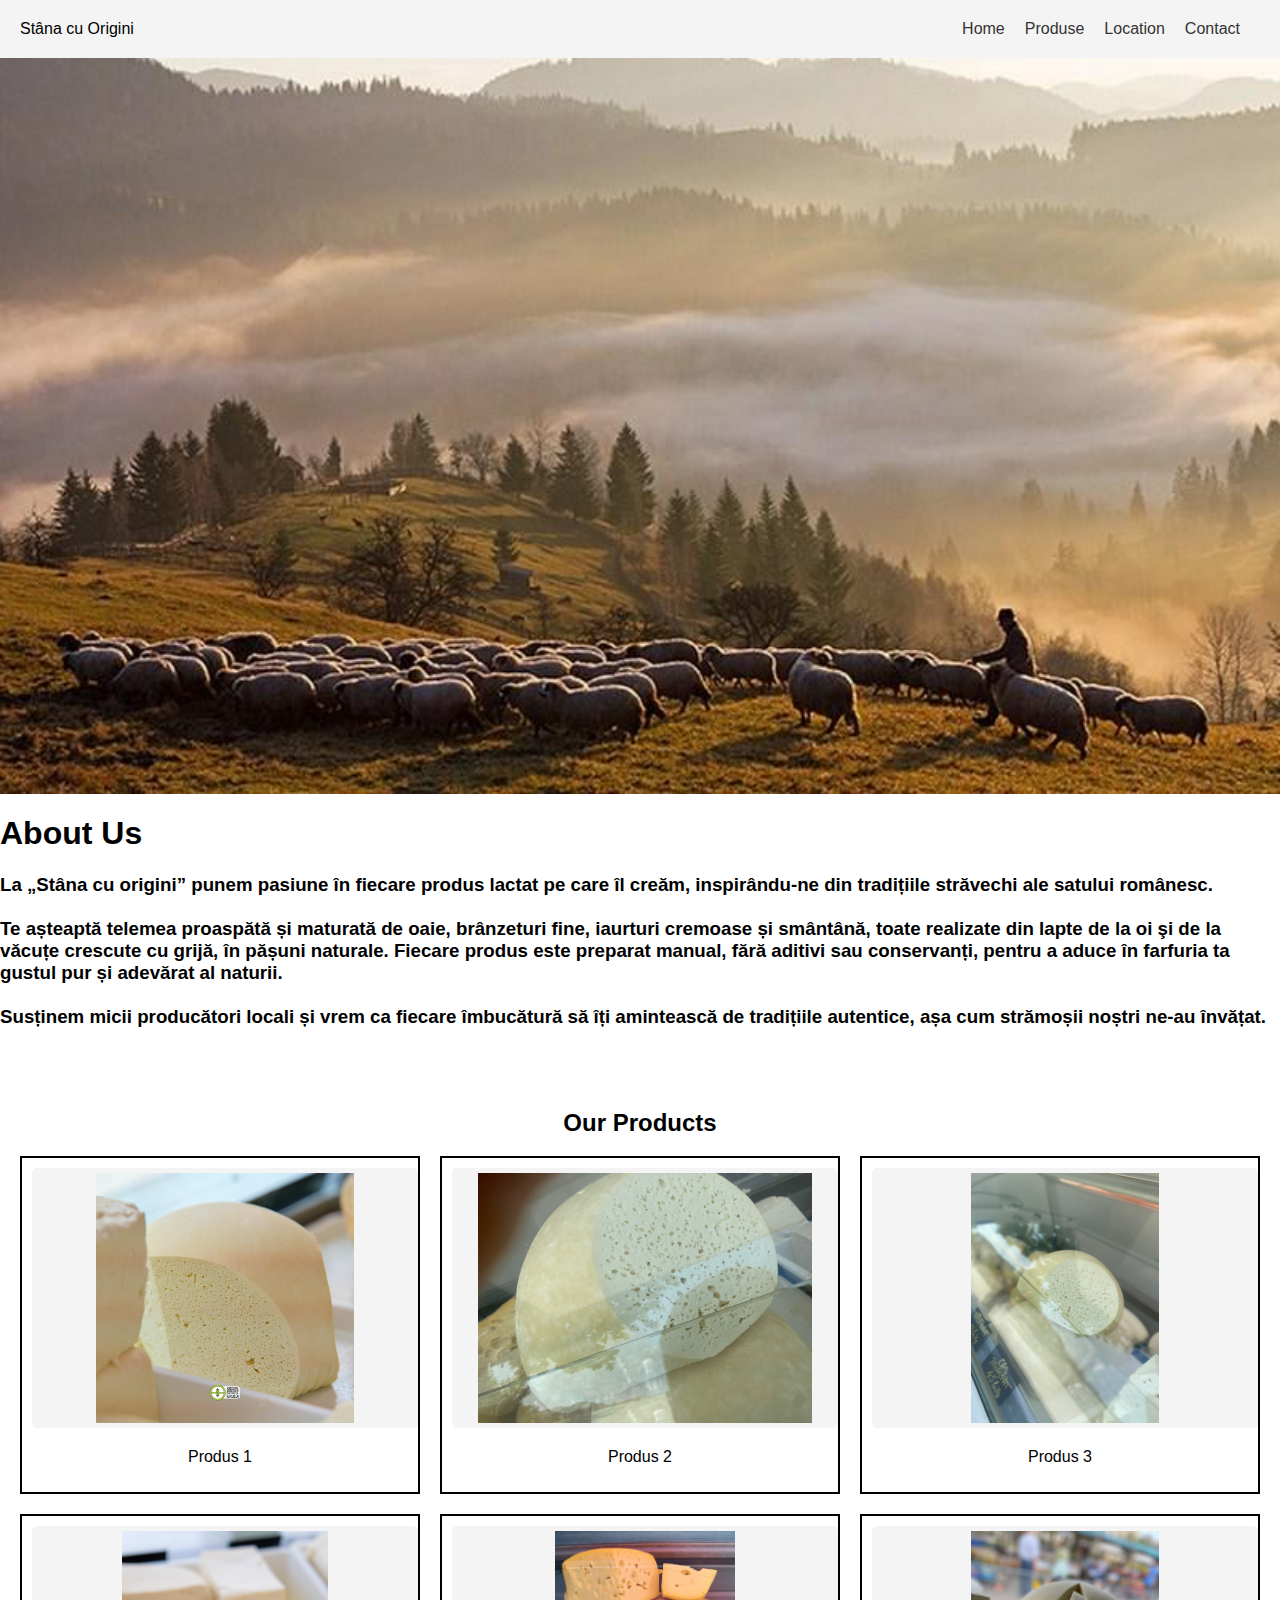
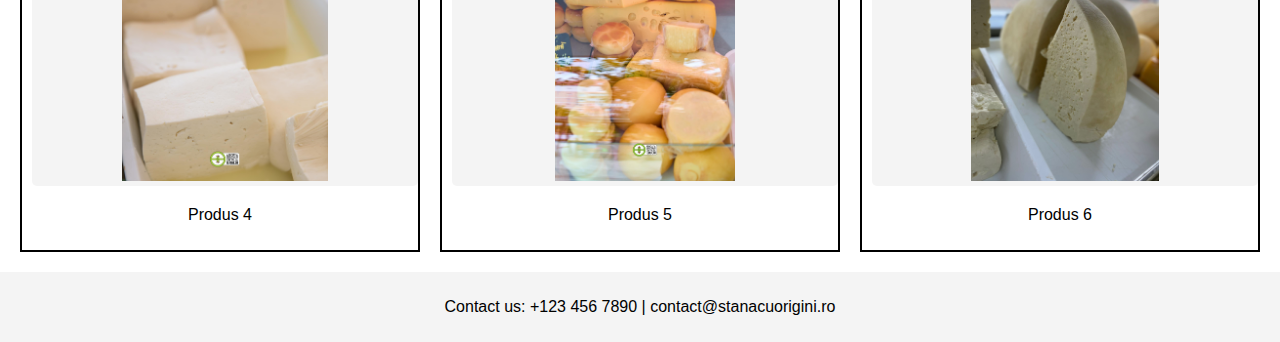
<file: index.html>
<!DOCTYPE html>
<html lang="en">
<head>
    <meta charset="UTF-8">
    <meta name="viewport" content="width=device-width, initial-scale=1.0">
    <title>Stâna cu Origini</title>
    <link rel="stylesheet" href="styles.css">
</head>
<body>
    <header>
        <div class="logo">Stâna cu Origini</div>
        <nav>
            <ul>
                <li><a href="index.html">Home</a></li>
                <li><a href="catalogue.html">Produse</a></li>
                <li><a href="location.html">Location</a></li>
                <li><a href="contact.html">Contact</a></li>
            </ul>
        </nav>
    </header>

    <!-- Hero Section -->
    <section class="hero">
        <img src="hero-image.jpg" alt="Welcome to Stâna cu Origini">
    </section>

    <!-- Description Section -->
    <section class="description">
        <h1>
            About Us
        </h1>
        <h3>
            La „Stâna cu origini” punem pasiune în fiecare produs lactat pe care îl creăm,
            inspirându-ne din tradițiile străvechi ale satului românesc.
            <br><br>
            Te așteaptă telemea proaspătă și maturată de oaie, brânzeturi fine,
            iaurturi cremoase și smântână, toate realizate din lapte de la oi şi de la vǎcuțe crescute cu grijă,
            în pășuni naturale. Fiecare produs este preparat manual, fără aditivi sau conservanți,
            pentru a aduce în farfuria ta gustul pur și adevărat al naturii.
            <br><br>
            Susținem micii producători locali și vrem ca fiecare îmbucătură să îți amintească de tradițiile autentice,
            așa cum strămoșii noștri ne-au învățat.
            <br><br>
        </h3>
    </section>

    <!-- Produs Showcase -->
    <section class="product-showcase">
        <h2>Our Products</h2>
        <div class="product-gallery">
            <!-- Repeat these blocks for 6 items -->
            <div class="product-item">
                <img src="produs 1.jpg" alt="Produs 1">
                <p>Produs 1</p>
            </div>
            <div class="product-item">
                <img src="p2.jpg" alt="Produs 2">
                <p>Produs 2</p>
            </div>
            <div class="product-item">
                <img src="p3.jpg" alt="Produs 3">
                <p>Produs 3</p>
            </div>
            <div class="product-item">
                <img src="p4.jpg" alt="Produs 4">
                <p>Produs 4</p>
            </div>
            <div class="product-item">
                <img src="p5.jpg" alt="Produs 5">
                <p>Produs 5</p>
            </div>
            <div class="product-item">
                <img src="p6.jpg" alt="Produs 6">
                <p>Produs 6</p>
            </div>
        </div>
    </section>

    <!-- Footer -->
    <footer>
        <p>Contact us: +123 456 7890 | contact@stanacuorigini.ro</p>
    </footer>
</body>
</html>
</file>
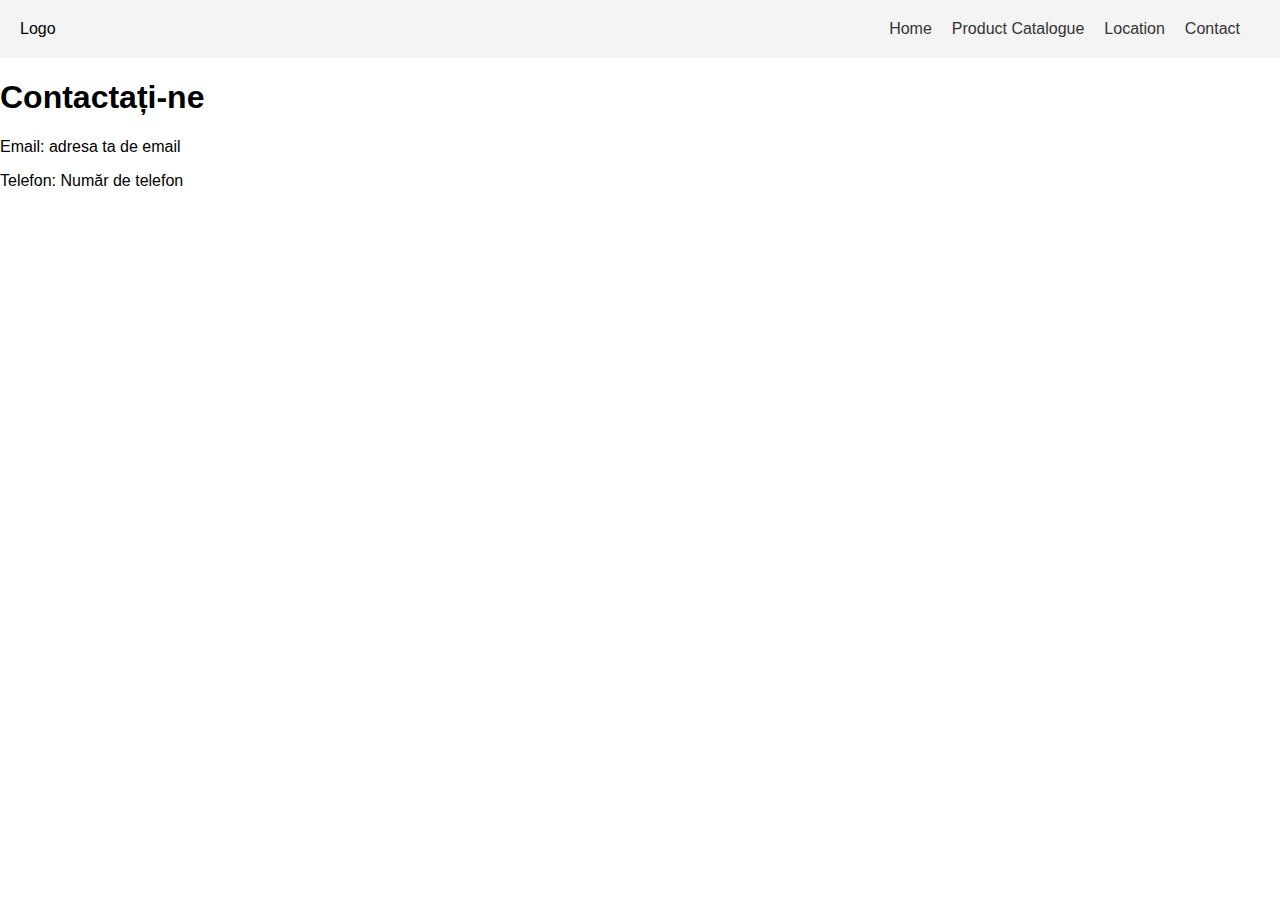
<file: contact.html>
<!DOCTYPE html>
<html lang="en">
<head>
    <meta charset="UTF-8">
    <meta name="viewport" content="width=device-width, initial-scale=1.0">
    <title>Contact</title>
    <link rel="stylesheet" href="styles.css">
</head>
<body>
    <header>
        <div class="logo">Logo</div>
        <nav>
            <ul>
                <li><a href="index.html">Home</a></li>
                <li><a href="catalogue.html">Product Catalogue</a></li>
                <li><a href="location.html">Location</a></li>
                <li><a href="contact.html">Contact</a></li>
            </ul>
        </nav>
    </header>
    
    <main>
        <section class="contact">
            <h1>Contactați-ne</h1>
            <p>Email: adresa ta de email</p>
            <p>Telefon: Număr de telefon</p>
        </section>
    </main>
</body>
</html>
</file>
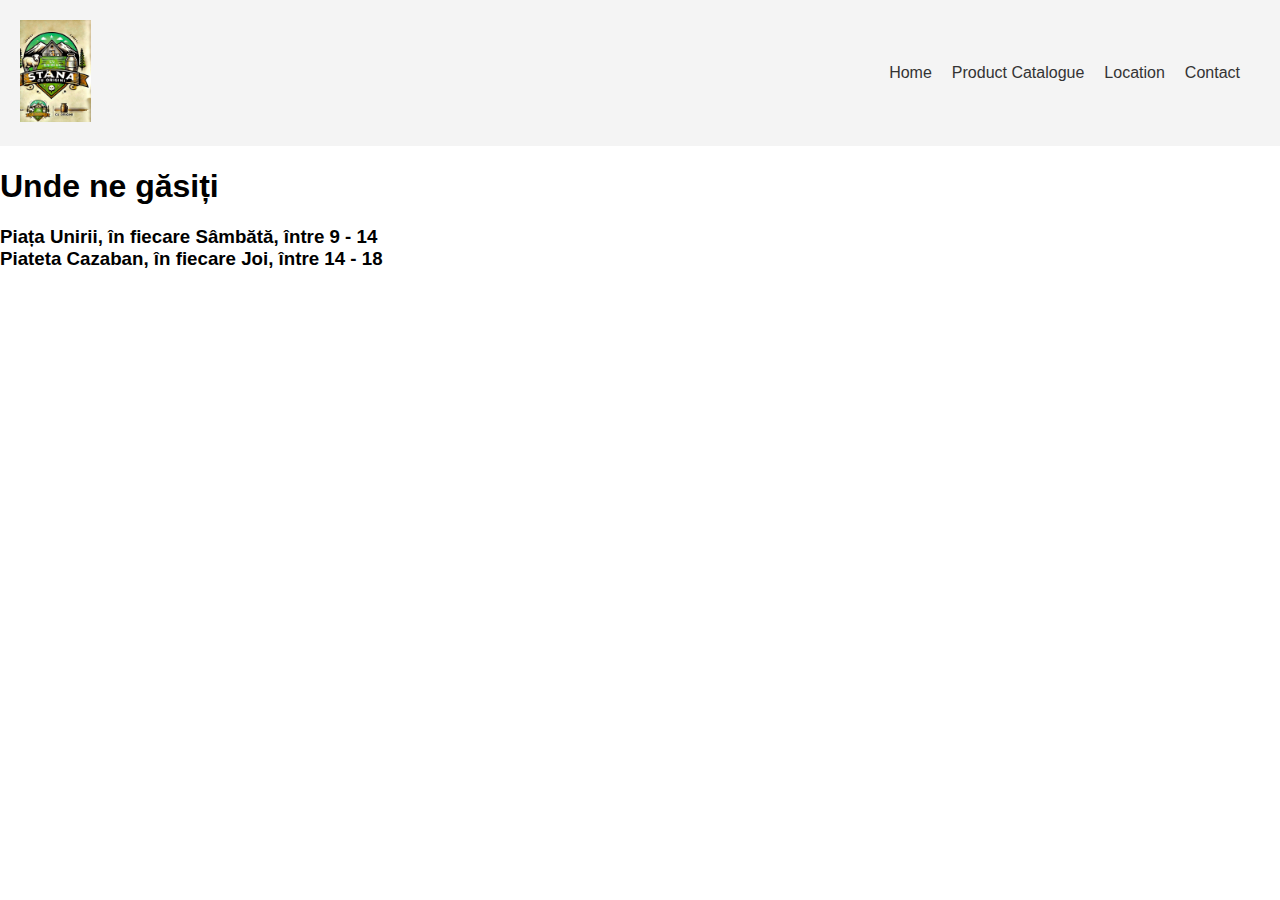
<file: location.html>
<!DOCTYPE html>
<html lang="en">
<head>
    <meta charset="UTF-8">
    <meta name="viewport" content="width=device-width, initial-scale=1.0">
    <title>Locație</title>
    <link rel="stylesheet" href="styles.css">
</head>
<body>
    <header>
        <div class="logo">
            <img src = "logo.jpg" width = 10% height = 10% alt = "logo">
        </div>
        <nav>
            <ul>
                <li><a href="index.html">Home</a></li>
                <li><a href="catalogue.html">Product Catalogue</a></li>
                <li><a href="location.html">Location</a></li>
                <li><a href="contact.html">Contact</a></li>
            </ul>
        </nav>
    </header>
    
    <main>
        <section class="location">
            <h1>Unde ne găsiți</h1>
            <h3>
                Piața Unirii, în fiecare Sâmbătă, între 9 - 14
                <br>
                Piateta Cazaban, în fiecare Joi, între 14 - 18
            </h3>
        </section>
    </main>
</body>
</html>
</file>
<file: styles.css>
/* General Styles */
body {
    font-family: Arial, sans-serif;
    margin: 0;
    padding: 0;
    box-sizing: border-box;
}

header {
    display: flex;
    justify-content: space-between;
    align-items: center;
    padding: 20px;
    background-color: #f4f4f4;
}

nav ul {
    list-style: none;
    margin: 0;
    padding: 0;
    display: flex;
}

nav ul li {
    margin-right: 20px;
}

nav ul li a {
    text-decoration: none;
    color: #333;
}

/* Hero Section */
.hero img {
    width: 100%;
    height: auto;
    display: block;
}

/* Product Sections */
.product-showcase,
.product-catalogue {
    text-align: center;
    padding: 20px;
}

.product-gallery {
    display: grid;
    grid-template-columns: repeat(3, 1fr);
    gap: 20px;
}

.product-item {
    text-align: center;
    border: 2px solid black;
    padding: 10px;
}

.product-item img {
    width: 100%;
    height: 250px; /* Adjusted height for larger images */
    object-fit: contain; /* Ensures the full image is visible */
    background-color: #f4f4f4; /* Optional: Adds a background to fill extra space */
    border-radius: 5px; /* Optional: Adds rounded corners */
    padding: 5px; /* Optional: Adds padding to separate the image from the border */
}

/* Footer */
footer {
    text-align: center;
    background-color: #f4f4f4;
    padding: 10px;
}

/* Responsive Design */
@media (max-width: 768px) {
    .product-gallery {
        grid-template-columns: 1fr;
    }
}
</file>
